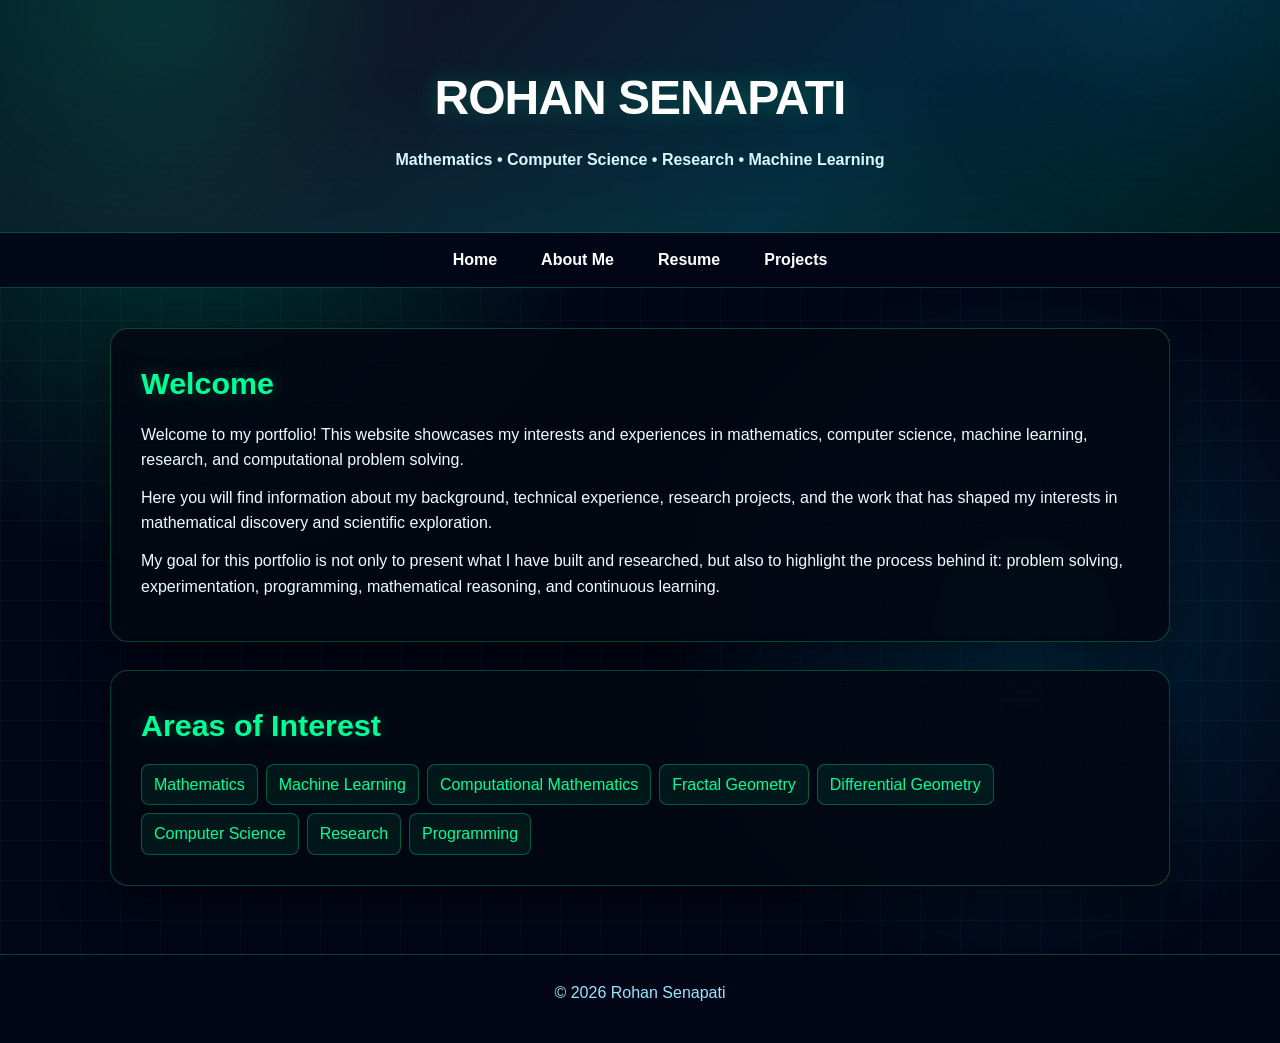
<file: index.html>
<!DOCTYPE html>
<html lang="en">
<head>
  <meta charset="UTF-8">
  <meta name="viewport" content="width=device-width, initial-scale=1.0">
  <title>Home</title>
  <link rel="stylesheet" href="style.css">
</head>

<body>

<header>
  <h1>Rohan Senapati</h1>
  <p>Mathematics • Computer Science • Research • Machine Learning</p>
</header>

<nav>
  <ul>
    <li><a href="index.html" class="active">Home</a></li>
    <li><a href="about.html">About Me</a></li>
    <li><a href="resume.html">Resume</a></li>
    <li><a href="projects.html">Projects</a></li>
  </ul>
</nav>

<main>

<section class="card">

  <h2>Welcome</h2>

  <p>
    Welcome to my portfolio! This website showcases my interests and experiences
    in mathematics, computer science, machine learning, research, and
    computational problem solving.
  </p>

  <p>
    Here you will find information about my background, technical experience,
    research projects, and the work that has shaped my interests in
    mathematical discovery and scientific exploration.
  </p>

  <p>
    My goal for this portfolio is not only to present what I have built and
    researched, but also to highlight the process behind it: problem solving,
    experimentation, programming, mathematical reasoning, and continuous learning.
  </p>

</section>

<section class="card">
  <h2>Areas of Interest</h2>
  <div class="tag-row">
    <span class="tag">Mathematics</span>
    <span class="tag">Machine Learning</span>
    <span class="tag">Computational Mathematics</span>
    <span class="tag">Fractal Geometry</span>
    <span class="tag">Differential Geometry</span>
    <span class="tag">Computer Science</span>
    <span class="tag">Research</span>
    <span class="tag">Programming</span>
  </div>

</section>

</main>

<footer>
  <p>© 2026 Rohan Senapati</p>
</footer>

</body>
</html>
</file>
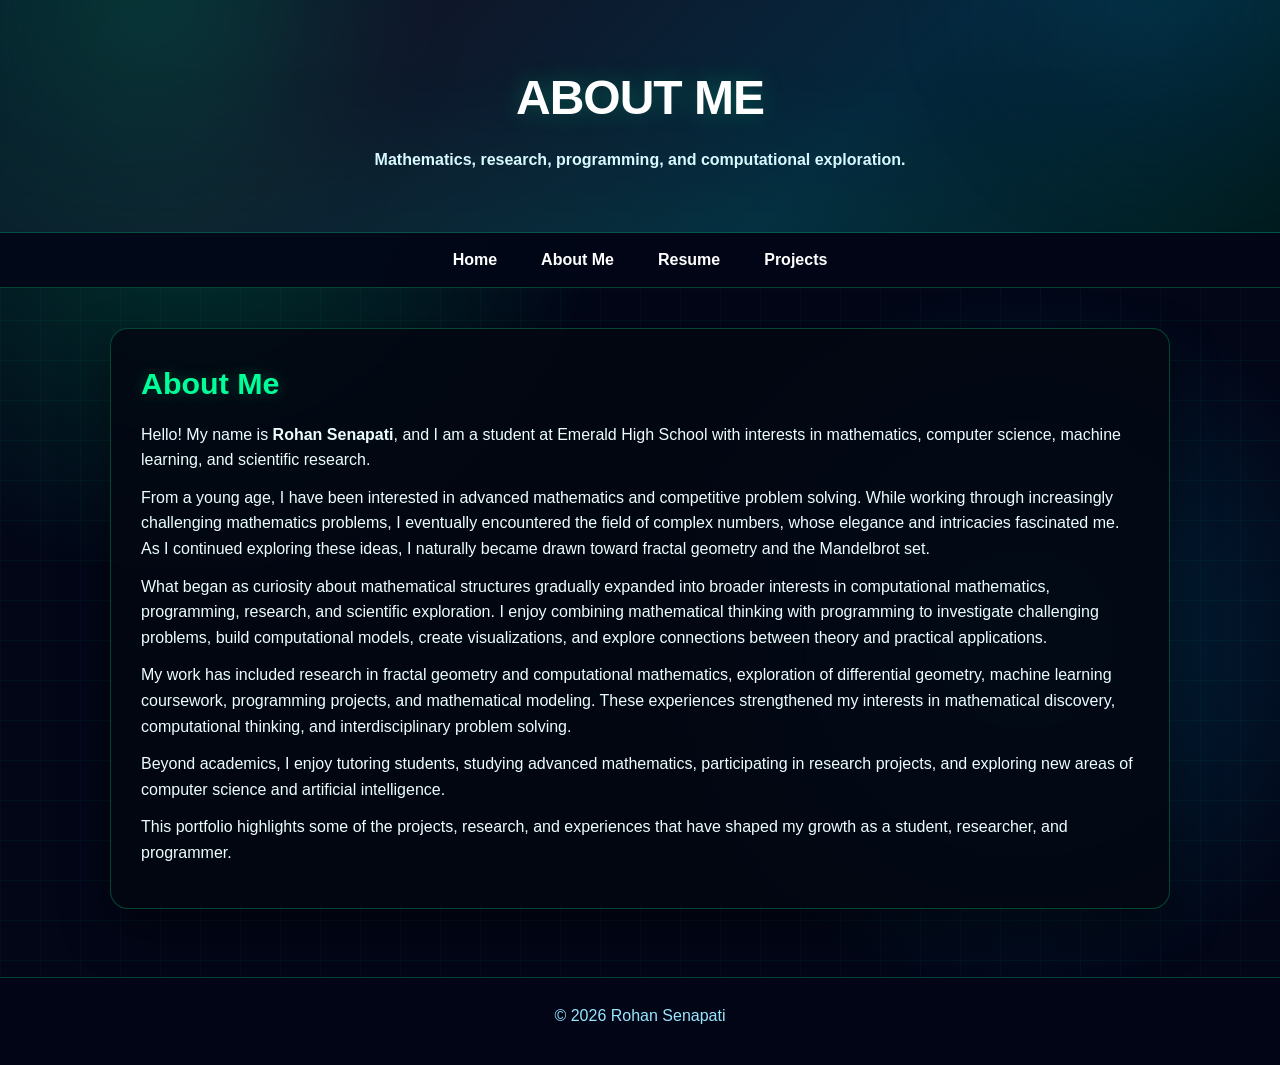
<file: about.html>
<!DOCTYPE html>
<html lang="en">
<head>
  <meta charset="UTF-8">
  <meta name="viewport" content="width=device-width, initial-scale=1.0">
  <title>About Me</title>
  <link rel="stylesheet" href="style.css">
</head>

<body>

  <header>
    <h1>About Me</h1>
    <p>Mathematics, research, programming, and computational exploration.</p>
  </header>

  <nav>
    <ul>
      <li><a href="index.html">Home</a></li>
      <li><a href="about.html" class="active">About Me</a></li>
      <li><a href="resume.html">Resume</a></li>
      <li><a href="projects.html">Projects</a></li>
    </ul>
  </nav>

  <main>

    <section class="card">

      <h2>About Me</h2>

      <p>
        Hello! My name is <strong>Rohan Senapati</strong>, and I am a student
        at Emerald High School with interests in mathematics, computer science,
        machine learning, and scientific research.
      </p>

      <p>
        From a young age, I have been interested in advanced mathematics and
        competitive problem solving. While working through increasingly
        challenging mathematics problems, I eventually encountered the field
        of complex numbers, whose elegance and intricacies fascinated me.
        As I continued exploring these ideas, I naturally became drawn toward
        fractal geometry and the Mandelbrot set.
      </p>

      <p>
        What began as curiosity about mathematical structures gradually expanded
        into broader interests in computational mathematics, programming,
        research, and scientific exploration. I enjoy combining mathematical
        thinking with programming to investigate challenging problems, build
        computational models, create visualizations, and explore connections
        between theory and practical applications.
      </p>

      <p>
        My work has included research in fractal geometry and computational
        mathematics, exploration of differential geometry, machine learning
        coursework, programming projects, and mathematical modeling. These
        experiences strengthened my interests in mathematical discovery,
        computational thinking, and interdisciplinary problem solving.
      </p>

      <p>
        Beyond academics, I enjoy tutoring students, studying advanced
        mathematics, participating in research projects, and exploring new
        areas of computer science and artificial intelligence.
      </p>

      <p>
        This portfolio highlights some of the projects, research, and
        experiences that have shaped my growth as a student, researcher,
        and programmer.
      </p>

    </section>

  </main>

  <footer>
    <p>© 2026 Rohan Senapati</p>
  </footer>

</body>
</html>
</file>
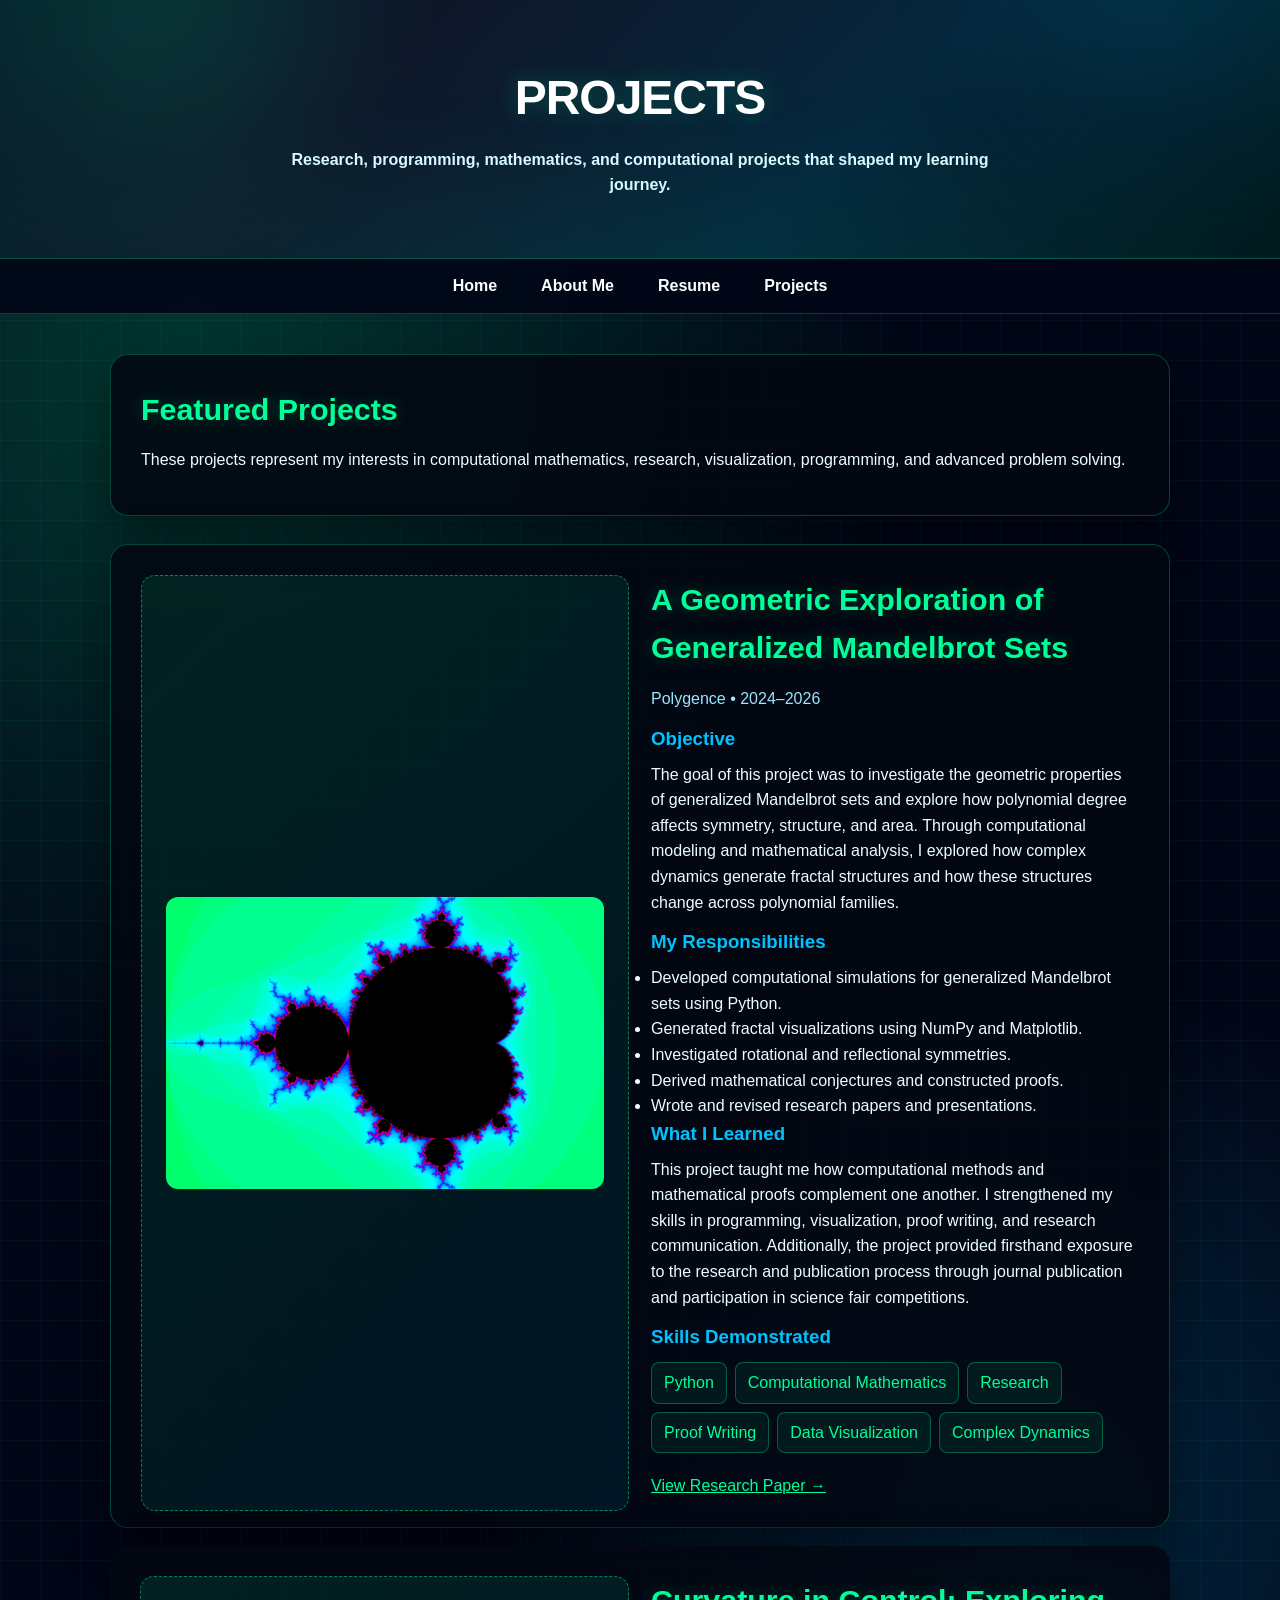
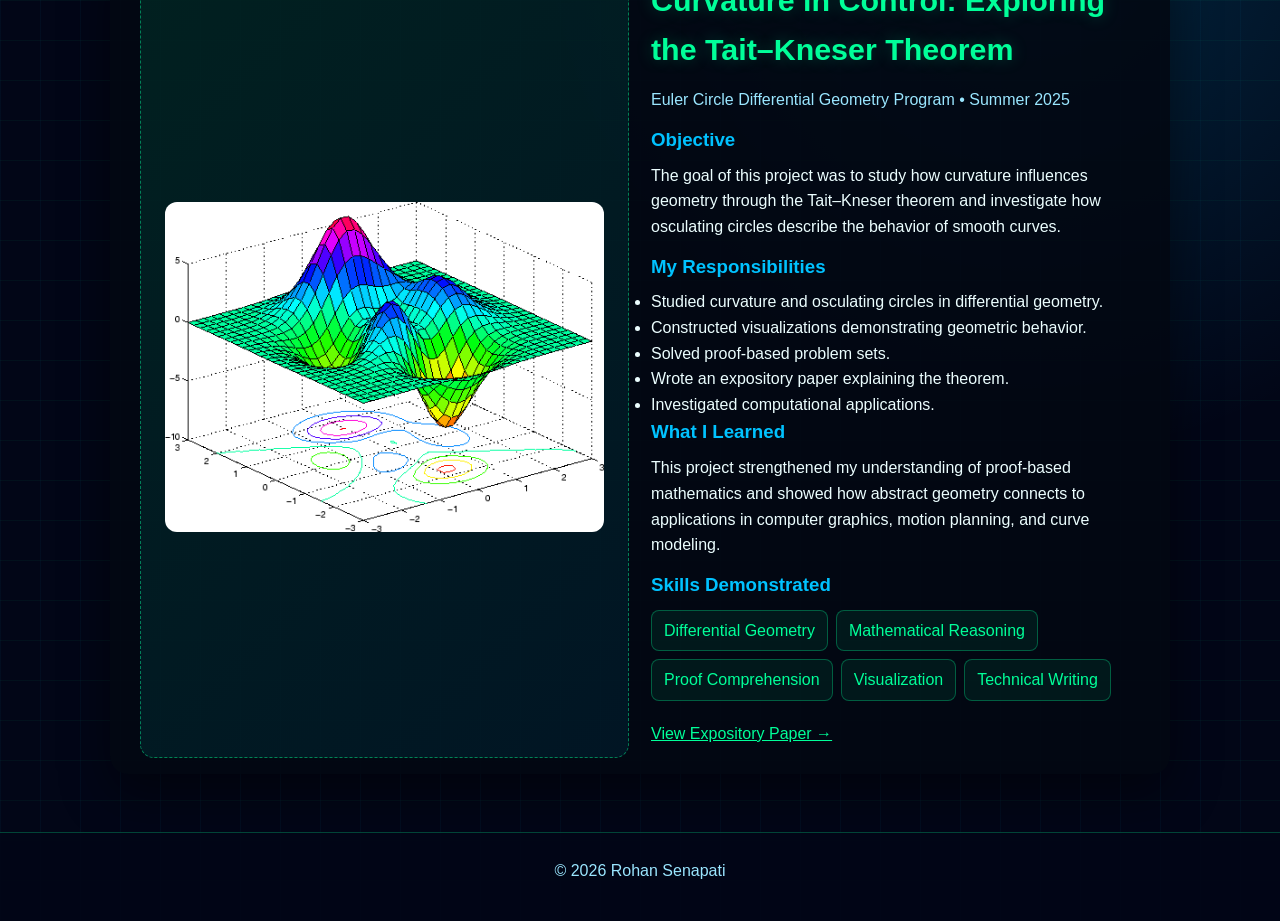
<file: projects.html>
<!DOCTYPE html>
<html lang="en">
<head>
  <meta charset="UTF-8" />
  <meta name="viewport" content="width=device-width, initial-scale=1.0" />

  <title>Projects</title>

  <link rel="stylesheet" href="style.css" />
</head>

<body>
  <header>
    <h1>Projects</h1>
    <p>
      Research, programming, mathematics, and computational projects that shaped
      my learning journey.
    </p>
  </header>

  <nav>
    <ul>
      <li><a href="index.html">Home</a></li>
      <li><a href="about.html">About Me</a></li>
      <li><a href="resume.html">Resume</a></li>
      <li><a class="active" href="projects.html">Projects</a></li>
    </ul>
  </nav>

  <main>
    <section class="card">
      <h2>Featured Projects</h2>
      <p>
        These projects represent my interests in computational mathematics,
        research, visualization, programming, and advanced problem solving.
      </p>
    </section>

    <section class="card project-section">
      <div class="grid">
        <div class="project-image">
          <img
            src="fractal.png"
            alt="Mandelbrot Research"
            style="width: 100%; border-radius: 12px;"
          />
        </div>

        <div>
          <h2>A Geometric Exploration of Generalized Mandelbrot Sets</h2>

          <p class="muted">Polygence • 2024–2026</p>

          <h3>Objective</h3>
          <p>
            The goal of this project was to investigate the geometric properties
            of generalized Mandelbrot sets and explore how polynomial degree
            affects symmetry, structure, and area. Through computational
            modeling and mathematical analysis, I explored how complex dynamics
            generate fractal structures and how these structures change across
            polynomial families.
          </p>

          <h3>My Responsibilities</h3>
          <ul>
            <li>
              Developed computational simulations for generalized Mandelbrot
              sets using Python.
            </li>
            <li>
              Generated fractal visualizations using NumPy and Matplotlib.
            </li>
            <li>
              Investigated rotational and reflectional symmetries.
            </li>
            <li>
              Derived mathematical conjectures and constructed proofs.
            </li>
            <li>
              Wrote and revised research papers and presentations.
            </li>
          </ul>

          <h3>What I Learned</h3>
          <p>
           This project taught me how computational
           methods and mathematical proofs complement
           one another. I strengthened my skills in
           programming, visualization, proof writing,
           and research communication.

          Additionally, the project provided
          firsthand exposure to the research and
          publication process through journal
          publication and participation in science
          fair competitions.
          </p>

          <h3>Skills Demonstrated</h3>
          <div class="tag-row">
            <span class="tag">Python</span>
            <span class="tag">Computational Mathematics</span>
            <span class="tag">Research</span>
            <span class="tag">Proof Writing</span>
            <span class="tag">Data Visualization</span>
            <span class="tag">Complex Dynamics</span>
          </div>

          <p style="margin-top: 20px;">
            <a href="https://research-archive.org/index.php/rars/preprint/view/2662" target="_blank">
              View Research Paper →
            </a>
          </p>
        </div>
      </div>
    </section>

    <section class="card project-section">
      <div class="grid">
        <div class="project-image">
          <img
            src="surface-plot.png"
            alt="Curvature Research"
            style="width: 100%; border-radius: 12px;"
          />
        </div>

        <div>
          <h2>Curvature in Control: Exploring the Tait–Kneser Theorem</h2>

          <p class="muted">Euler Circle Differential Geometry Program • Summer 2025</p>

          <h3>Objective</h3>
          <p>
            The goal of this project was to study how curvature influences
            geometry through the Tait–Kneser theorem and investigate how
            osculating circles describe the behavior of smooth curves.
          </p>

          <h3>My Responsibilities</h3>
          <ul>
            <li>
              Studied curvature and osculating circles in differential geometry.
            </li>
            <li>
              Constructed visualizations demonstrating geometric behavior.
            </li>
            <li>
              Solved proof-based problem sets.
            </li>
            <li>
              Wrote an expository paper explaining the theorem.
            </li>
            <li>
              Investigated computational applications.
            </li>
          </ul>

          <h3>What I Learned</h3>
          <p>
            This project strengthened my understanding of proof-based
            mathematics and showed how abstract geometry connects to
            applications in computer graphics, motion planning, and curve
            modeling.
          </p>

          <h3>Skills Demonstrated</h3>
          <div class="tag-row">
            <span class="tag">Differential Geometry</span>
            <span class="tag">Mathematical Reasoning</span>
            <span class="tag">Proof Comprehension</span>
            <span class="tag">Visualization</span>
            <span class="tag">Technical Writing</span>
          </div>

          <p style="margin-top: 20px;">
            <a href="https://github.com/frostghost555/Curvature-in-Control-Exploring-the-Tait-Kneser-Theorem" target="_blank">
              View Expository Paper →
            </a>
          </p>
        </div>
      </div>
    </section>
  </main>

  <footer>
    <p>© 2026 Rohan Senapati</p>
  </footer>
</body>
</html>
</file>
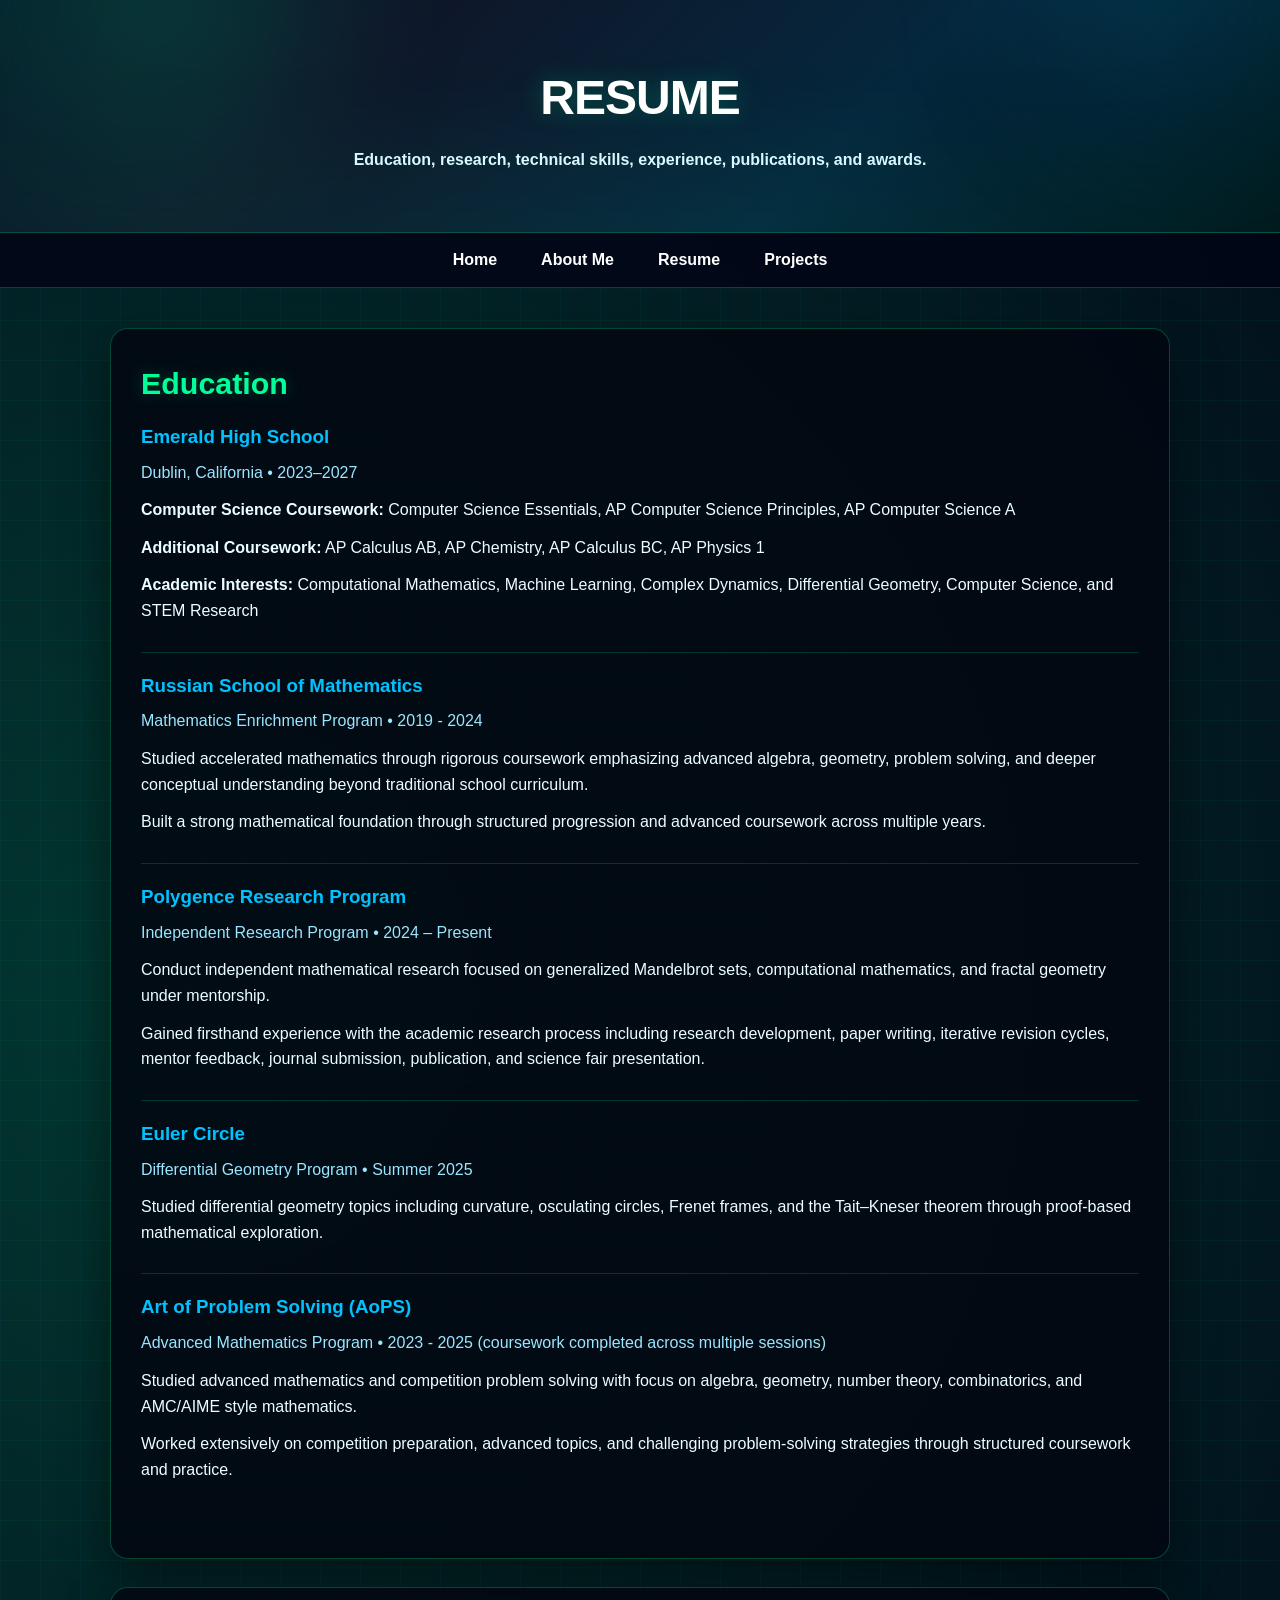
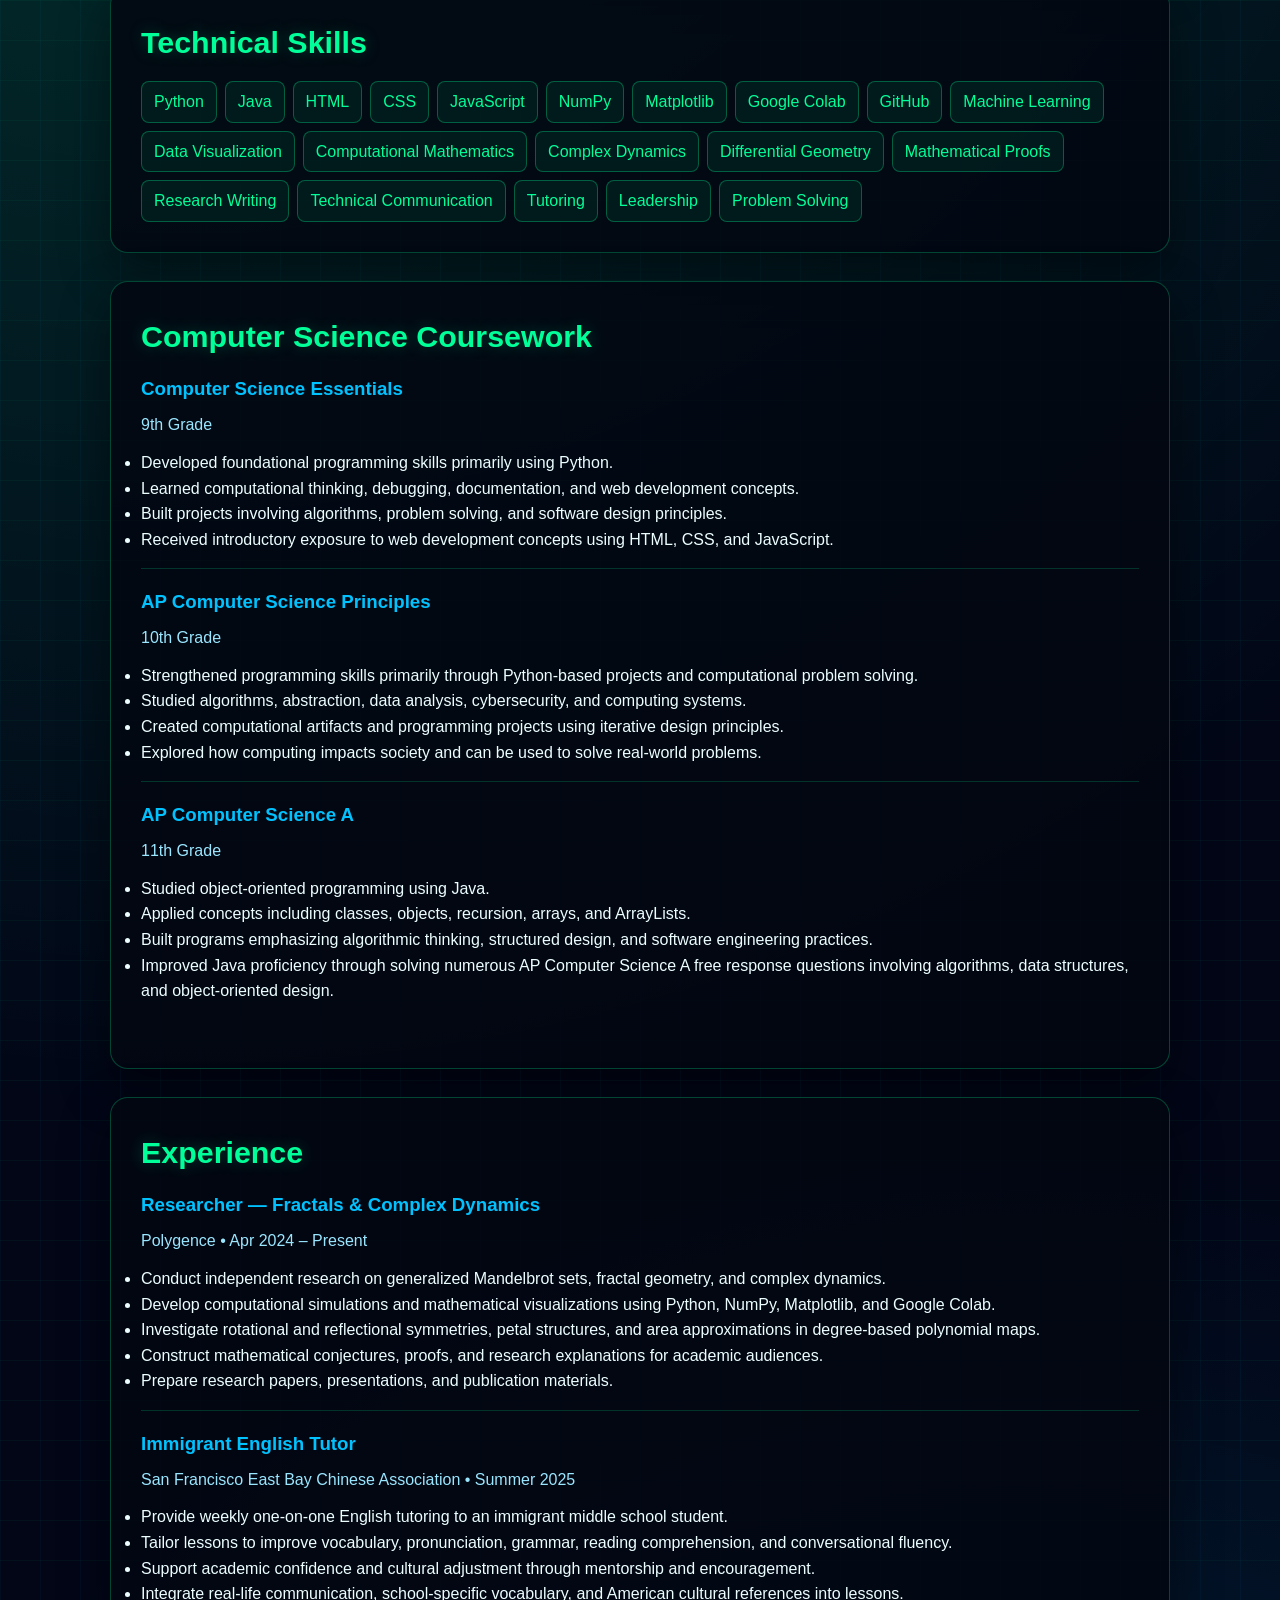
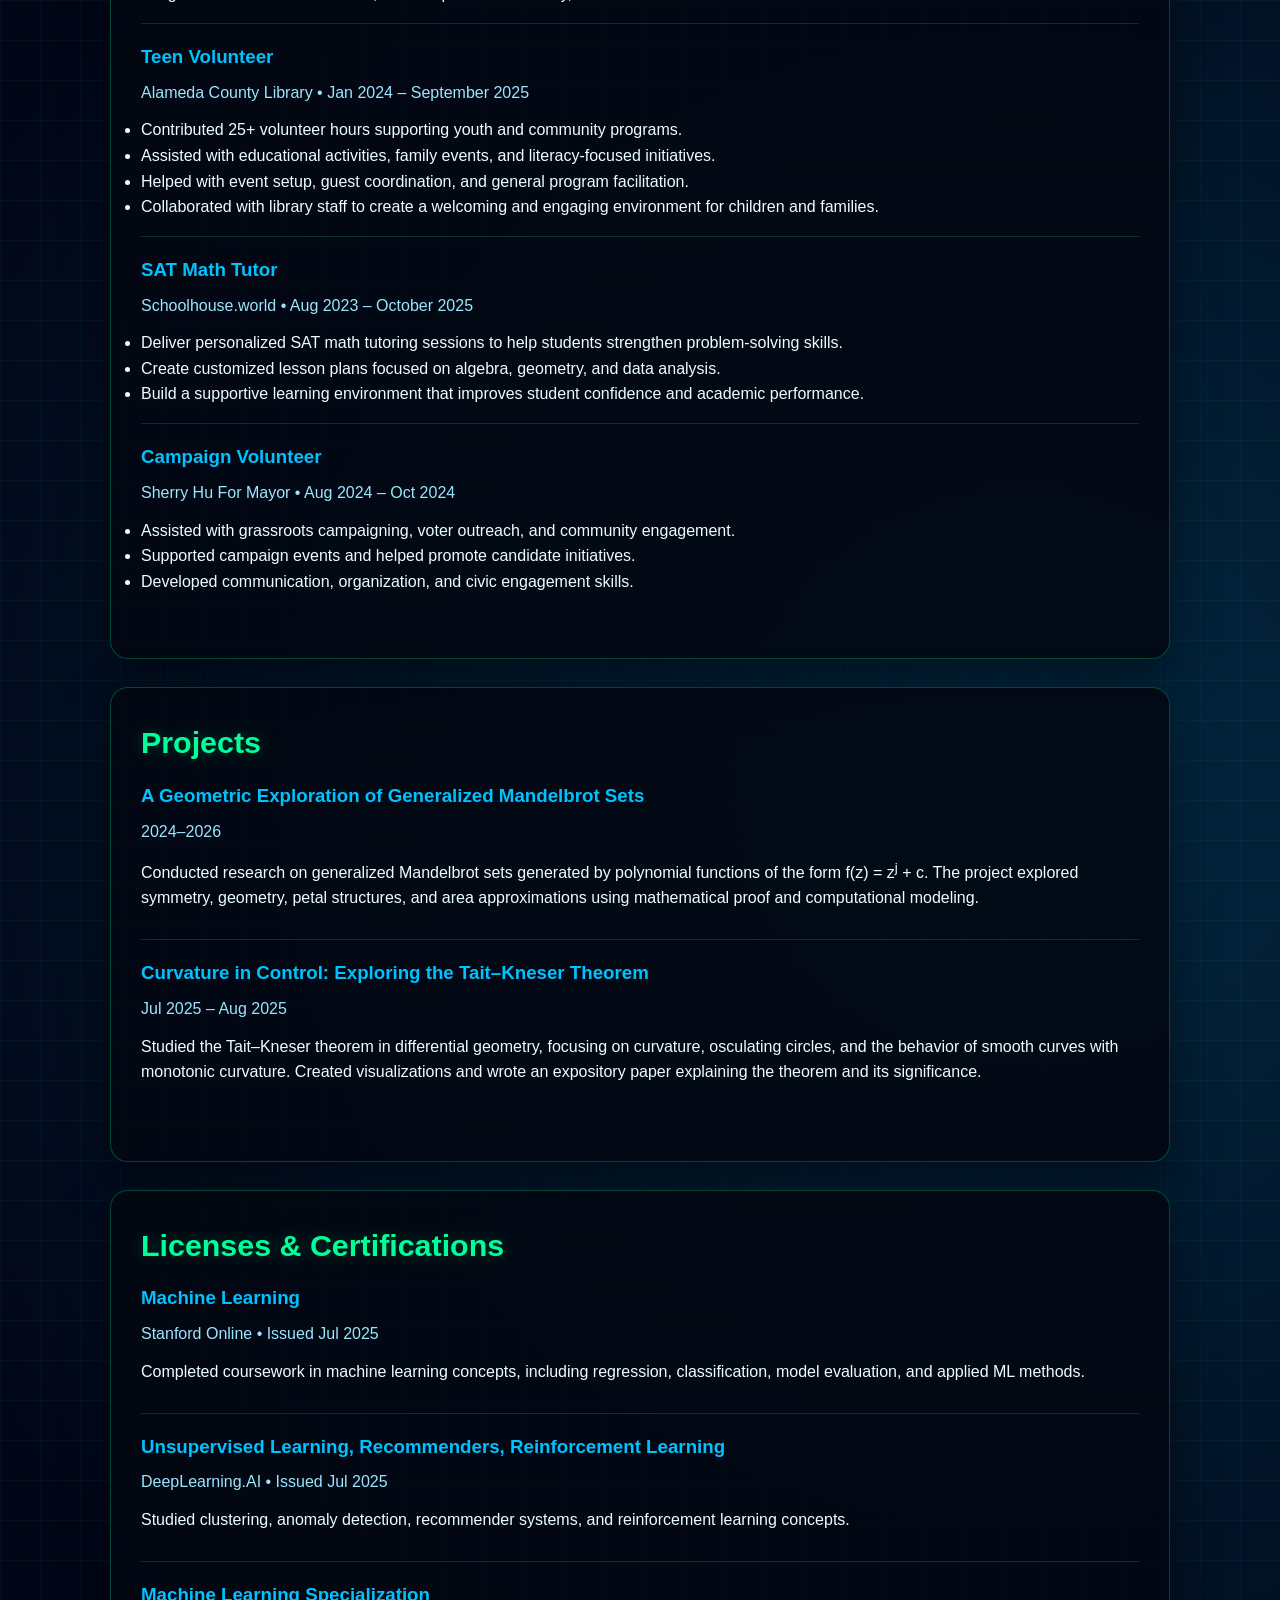
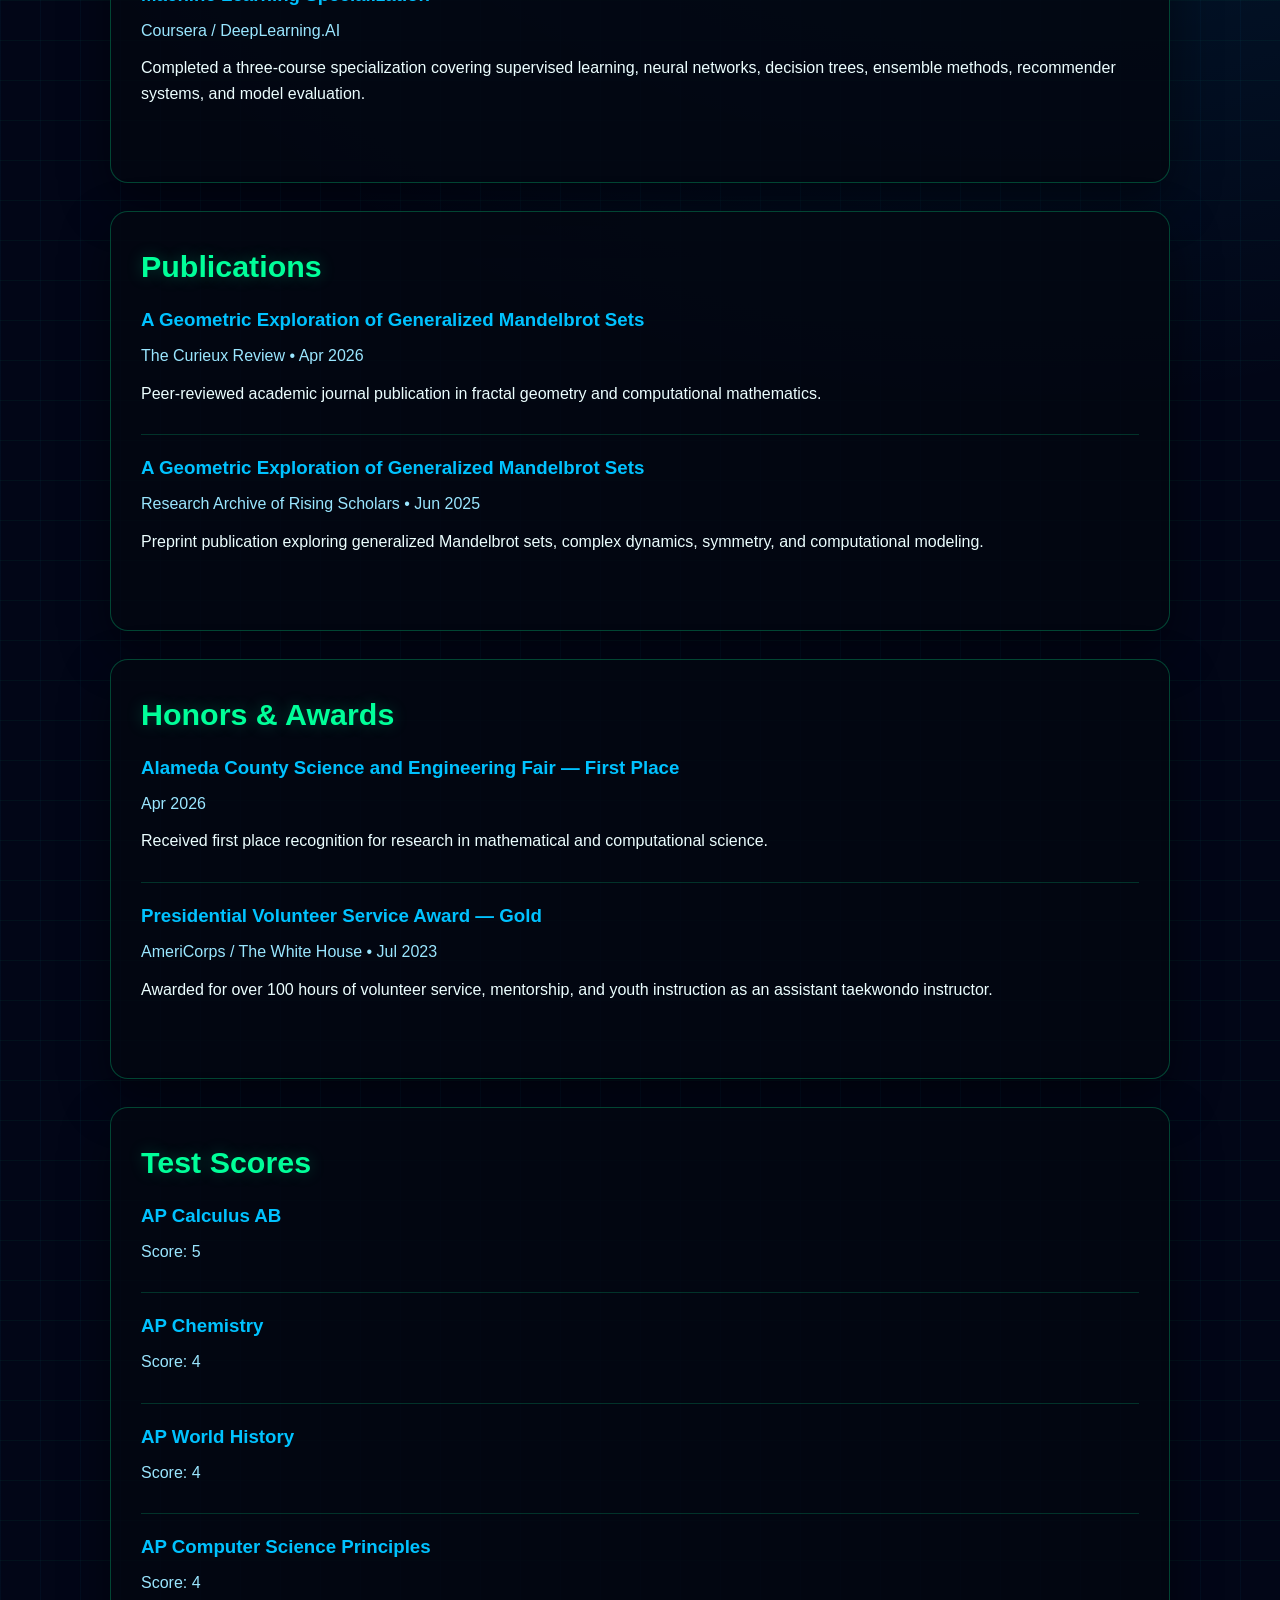
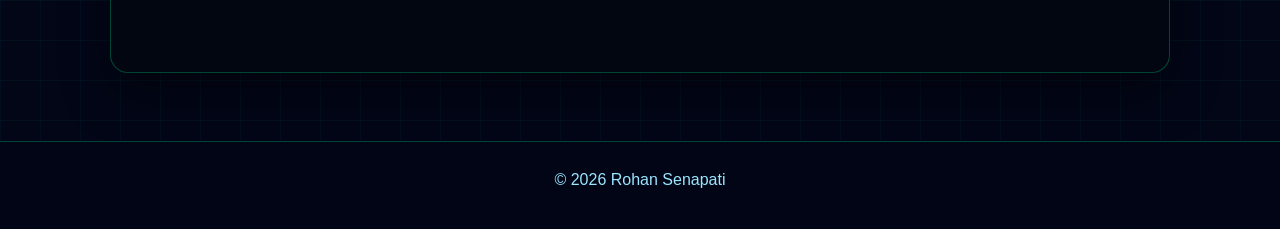
<file: resume.html>
<!DOCTYPE html>
<html lang="en">
<head>
  <meta charset="UTF-8" />
  <meta name="viewport" content="width=device-width, initial-scale=1.0" />

  <title>Resume</title>

  <link rel="stylesheet" href="style.css" />
</head>

<body>
  <header>
    <h1>Resume</h1>
    <p>
      Education, research, technical skills, experience, publications, and awards.
    </p>
  </header>

  <nav>
    <ul>
      <li><a href="index.html">Home</a></li>
      <li><a href="about.html">About Me</a></li>
      <li><a class="active" href="resume.html">Resume</a></li>
      <li><a href="projects.html">Projects</a></li>
    </ul>
  </nav>

  <main>
<section class="card">

  <h2>Education</h2>


  <div class="resume-item">

    <h3>Emerald High School</h3>

    <p class="muted">
      Dublin, California • 2023–2027
    </p>

    <p>
      <strong>Computer Science Coursework:</strong>
      Computer Science Essentials,
      AP Computer Science Principles,
      AP Computer Science A
    </p>

    <p>

      <strong>Additional Coursework:</strong>
      AP Calculus AB,
      AP Chemistry,
      AP Calculus BC,
      AP Physics 1
    </p>

    <p>
      <strong>Academic Interests:</strong>
      Computational Mathematics,
      Machine Learning,
      Complex Dynamics,
      Differential Geometry,
      Computer Science,
      and STEM Research
    </p>

  </div>


<div class="resume-item">
  <h3>Russian School of Mathematics</h3>

  <p class="muted">
    Mathematics Enrichment Program • 2019 - 2024
  </p>

  <p>
    Studied accelerated mathematics through
    rigorous coursework emphasizing advanced
    algebra,
    geometry,
    problem solving,
    and deeper conceptual understanding
    beyond traditional school curriculum.
  </p>

  <p>
    Built a strong mathematical foundation
    through structured progression and
    advanced coursework across multiple years.
  </p>

</div>
  <div class="resume-item">

    <h3>Polygence Research Program</h3>

    <p class="muted">
      Independent Research Program
      •
      2024 – Present
    </p>

    <p>
      Conduct independent mathematical research
      focused on generalized Mandelbrot sets,
      computational mathematics,
      and fractal geometry under mentorship.
    </p>

    <p>
      Gained firsthand experience with the
      academic research process including
      research development,
      paper writing,
      iterative revision cycles,
      mentor feedback,
      journal submission,
      publication,
      and science fair presentation.
    </p>
  </div>

  <div class="resume-item">
    <h3>Euler Circle</h3>

    <p class="muted">
      Differential Geometry Program
      •
      Summer 2025
    </p>

    <p>
      Studied differential geometry topics including
      curvature,
      osculating circles,
      Frenet frames,
      and the Tait–Kneser theorem
      through proof-based mathematical exploration.
    </p>

  </div>

<div class="resume-item">
  <h3>Art of Problem Solving (AoPS)</h3>

  <p class="muted">
    Advanced Mathematics Program • 2023 - 2025 (coursework completed across multiple sessions)
  </p>

  <p>
    Studied advanced mathematics and
    competition problem solving with focus on
    algebra,
    geometry,
    number theory,
    combinatorics,
    and AMC/AIME style mathematics.
  </p>

  <p>
    Worked extensively on competition preparation,
    advanced topics,
    and challenging problem-solving strategies
    through structured coursework and practice.
  </p>
</div>

</section>
    <section class="card">
      <h2>Technical Skills</h2>

      <div class="tag-row">
        <span class="tag">Python</span>
        <span class="tag">Java</span>
        <span class="tag">HTML</span>
        <span class="tag">CSS</span>
        <span class="tag">JavaScript</span>
        <span class="tag">NumPy</span>
        <span class="tag">Matplotlib</span>
        <span class="tag">Google Colab</span>
        <span class="tag">GitHub</span>
        <span class="tag">Machine Learning</span>
        <span class="tag">Data Visualization</span>
        <span class="tag">Computational Mathematics</span>
        <span class="tag">Complex Dynamics</span>
        <span class="tag">Differential Geometry</span>
        <span class="tag">Mathematical Proofs</span>
        <span class="tag">Research Writing</span>
        <span class="tag">Technical Communication</span>
        <span class="tag">Tutoring</span>
        <span class="tag">Leadership</span>
        <span class="tag">Problem Solving</span>
      </div>
    </section>

    <section class="card">
      <h2>Computer Science Coursework</h2>

      <div class="resume-item">
        <h3>Computer Science Essentials</h3>
        <p class="muted">9th Grade</p>

        <ul>
          <li>
            Developed foundational programming skills primarily using Python.

          </li>
          <li>
            Learned computational thinking, debugging, documentation, and web
            development concepts.
          </li>
          <li>
            Built projects involving algorithms, problem solving, and software
            design principles.
          </li>
          <li>
            Received introductory exposure to web development concepts using HTML, CSS, and JavaScript.
          </li>
        </ul>
      </div>

      <div class="resume-item">
        <h3>AP Computer Science Principles</h3>
        <p class="muted">10th Grade</p>

        <ul>
          <li>
            Strengthened programming skills primarily through Python-based projects and computational problem solving.
          </li>
          <li>
            Studied algorithms, abstraction, data analysis, cybersecurity, and
            computing systems.
          </li>
          <li>
            Created computational artifacts and programming projects using
            iterative design principles.
          </li>
          <li>
            Explored how computing impacts society and can be used to solve
            real-world problems.
          </li>
        </ul>
      </div>

      <div class="resume-item">
        <h3>AP Computer Science A</h3>
        <p class="muted">11th Grade</p>

        <ul>
          <li>
            Studied object-oriented programming using Java.
          </li>
          <li>
            Applied concepts including classes, objects,
            recursion, arrays, and ArrayLists.
          </li>
          <li>
            Built programs emphasizing algorithmic thinking, structured design,
            and software engineering practices.
          </li>
          <li>
              Improved Java proficiency through solving
              numerous AP Computer Science A free response
              questions involving algorithms,
              data structures,
              and object-oriented design.
          </li>
        </ul>
      </div>
    </section>

    <section class="card">
      <h2>Experience</h2>

      <div class="resume-item">
        <h3>Researcher — Fractals & Complex Dynamics</h3>
        <p class="muted">Polygence • Apr 2024 – Present</p>

        <ul>
          <li>
            Conduct independent research on generalized Mandelbrot sets,
            fractal geometry, and complex dynamics.
          </li>
          <li>
            Develop computational simulations and mathematical visualizations
            using Python, NumPy, Matplotlib, and Google Colab.
          </li>
          <li>
            Investigate rotational and reflectional symmetries, petal
            structures, and area approximations in degree-based polynomial maps.
          </li>
          <li>
            Construct mathematical conjectures, proofs, and research
            explanations for academic audiences.
          </li>
          <li>
            Prepare research papers, presentations, and publication materials.
          </li>
        </ul>
      </div>

      <div class="resume-item">
        <h3>Immigrant English Tutor</h3>
        <p class="muted">
          San Francisco East Bay Chinese Association • Summer 2025
        </p>

        <ul>
          <li>
            Provide weekly one-on-one English tutoring to an immigrant middle
            school student.
          </li>
          <li>
            Tailor lessons to improve vocabulary, pronunciation, grammar,
            reading comprehension, and conversational fluency.
          </li>
          <li>
            Support academic confidence and cultural adjustment through
            mentorship and encouragement.
          </li>
          <li>
            Integrate real-life communication, school-specific vocabulary, and
            American cultural references into lessons.
          </li>
        </ul>
      </div>

      <div class="resume-item">
        <h3>Teen Volunteer</h3>
        <p class="muted">Alameda County Library • Jan 2024 – September 2025</p>

        <ul>
          <li>
            Contributed 25+ volunteer hours supporting youth and community
            programs.
          </li>
          <li>
            Assisted with educational activities, family events, and
            literacy-focused initiatives.
          </li>
          <li>
            Helped with event setup, guest coordination, and general program
            facilitation.
          </li>
          <li>
            Collaborated with library staff to create a welcoming and engaging
            environment for children and families.
          </li>
        </ul>
      </div>

      <div class="resume-item">
        <h3>SAT Math Tutor</h3>
        <p class="muted">Schoolhouse.world • Aug 2023 – October 2025</p>

        <ul>
          <li>
            Deliver personalized SAT math tutoring sessions to help students
            strengthen problem-solving skills.
          </li>
          <li>
            Create customized lesson plans focused on algebra, geometry, and
            data analysis.
          </li>
          <li>
            Build a supportive learning environment that improves student
            confidence and academic performance.
          </li>
        </ul>
      </div>

      <div class="resume-item">
        <h3>Campaign Volunteer</h3>
        <p class="muted">Sherry Hu For Mayor • Aug 2024 – Oct 2024</p>

        <ul>
          <li>
            Assisted with grassroots campaigning, voter outreach, and community
            engagement.
          </li>
          <li>
            Supported campaign events and helped promote candidate initiatives.
          </li>
          <li>
            Developed communication, organization, and civic engagement skills.
          </li>
        </ul>
      </div>
    </section>

    <section class="card">
      <h2>Projects</h2>

      <div class="resume-item">
        <h3>A Geometric Exploration of Generalized Mandelbrot Sets</h3>
        <p class="muted">2024–2026</p>

        <p>
          Conducted research on generalized Mandelbrot sets generated by
          polynomial functions of the form f(z) = z<sup>j</sup> + c. The project
          explored symmetry, geometry, petal structures, and area approximations
          using mathematical proof and computational modeling.
        </p>
      </div>

      <div class="resume-item">
        <h3>Curvature in Control: Exploring the Tait–Kneser Theorem</h3>
        <p class="muted">Jul 2025 – Aug 2025</p>

        <p>
          Studied the Tait–Kneser theorem in differential geometry, focusing on
          curvature, osculating circles, and the behavior of smooth curves with
          monotonic curvature. Created visualizations and wrote an expository
          paper explaining the theorem and its significance.
        </p>
      </div>
    </section>

    <section class="card">
      <h2>Licenses & Certifications</h2>

      <div class="resume-item">
        <h3>Machine Learning</h3>
        <p class="muted">Stanford Online • Issued Jul 2025</p>

        <p>
          Completed coursework in machine learning concepts, including
          regression, classification, model evaluation, and applied ML methods.
        </p>
      </div>

      <div class="resume-item">
        <h3>Unsupervised Learning, Recommenders, Reinforcement Learning</h3>
        <p class="muted">DeepLearning.AI • Issued Jul 2025</p>

        <p>
          Studied clustering, anomaly detection, recommender systems, and
          reinforcement learning concepts.
        </p>
      </div>

      <div class="resume-item">
        <h3>Machine Learning Specialization</h3>
        <p class="muted">Coursera / DeepLearning.AI</p>

        <p>
          Completed a three-course specialization covering supervised learning,
          neural networks, decision trees, ensemble methods, recommender systems,
          and model evaluation.
        </p>
      </div>
    </section>

    <section class="card">
      <h2>Publications</h2>

      <div class="resume-item">
        <h3>A Geometric Exploration of Generalized Mandelbrot Sets</h3>
        <p class="muted">The Curieux Review • Apr 2026</p>

        <p>
          Peer-reviewed academic journal publication in fractal geometry and
          computational mathematics.
        </p>
      </div>

      <div class="resume-item">
        <h3>A Geometric Exploration of Generalized Mandelbrot Sets</h3>
        <p class="muted">Research Archive of Rising Scholars • Jun 2025</p>

        <p>
          Preprint publication exploring generalized Mandelbrot sets, complex
          dynamics, symmetry, and computational modeling.
        </p>
      </div>
    </section>

    <section class="card">
      <h2>Honors & Awards</h2>

      <div class="resume-item">
        <h3>Alameda County Science and Engineering Fair — First Place</h3>
        <p class="muted">Apr 2026</p>

        <p>
          Received first place recognition for research in mathematical and
          computational science.
        </p>
      </div>

      <div class="resume-item">
        <h3>Presidential Volunteer Service Award — Gold</h3>
        <p class="muted">AmeriCorps / The White House • Jul 2023</p>

        <p>
          Awarded for over 100 hours of volunteer service, mentorship, and youth
          instruction as an assistant taekwondo instructor.
        </p>
      </div>
    </section>

    <section class="card">
      <h2>Test Scores</h2>

      <div class="resume-item">
        <h3>AP Calculus AB</h3>
        <p class="muted">Score: 5</p>
      </div>

      <div class="resume-item">
        <h3>AP Chemistry</h3>
        <p class="muted">Score: 4</p>
      </div>

      <div class="resume-item">
        <h3>AP World History</h3>
        <p class="muted">Score: 4</p>
      </div>

      <div class="resume-item">
        <h3>AP Computer Science Principles</h3>
        <p class="muted">Score: 4</p>
      </div>
    </section>
  </main>

  <footer>
    <p>© 2026 Rohan Senapati</p>
  </footer>
</body>
</html>
</file>
<file: style.css>
* {
  box-sizing:border-box;
  margin:0;
  padding:0;
}

:root{
 --bg:#020617;
 --card:rgba(3,7,18,.88);

 --text:#ecfeff;
 --muted:#9ae6ff;

 --green:#00ff99;
 --cyan:#00c2ff;
 --purple:#f472ff;

 --border:rgba(0,255,153,.25);
}

html{
 scroll-behavior:smooth;
}

body{

 font-family:Arial,Helvetica,sans-serif;

 color:var(--text);

 background:

 linear-gradient(
 rgba(0,255,153,.045) 1px,
 transparent 1px
 ),

 linear-gradient(
 90deg,
 rgba(0,194,255,.04) 1px,
 transparent 1px
 ),

 radial-gradient(
 circle at 15% 15%,
 rgba(0,255,153,.20),
 transparent 30%
 ),

 radial-gradient(
 circle at 80% 60%,
 rgba(0,194,255,.18),
 transparent 30%
 ),

 #020617;

 background-size:
 40px 40px,
 40px 40px,
 auto,
 auto,
 auto;

 min-height:100vh;

 line-height:1.6;

}


header{

 padding:60px 20px;

 text-align:center;

 color:white;

 background:

 linear-gradient(
 135deg,

 #071526 0%,

 #0f172a 30%,

 #05273d 65%,

 #021018 100%

 );

 border-bottom:

 1px solid rgba(0,255,153,.25);

 box-shadow:

 inset 0 -80px 120px rgba(0,255,153,.05);

 position:relative;

 overflow:hidden;

}

header::before{

 content:"";

 position:absolute;

 width:500px;

 height:500px;

 background:

 radial-gradient(

 circle,

 rgba(0,255,153,.18),

 transparent 70%

 );

 top:-250px;

 left:-100px;

 filter:blur(60px);

}

header::after{

 content:"";

 position:absolute;

 width:400px;

 height:400px;

 background:

 radial-gradient(

 circle,

 rgba(0,194,255,.16),

 transparent 70%

 );

 right:-100px;

 top:-200px;

 filter:blur(70px);

}

header h1{

 position:relative;

 z-index:2;

 font-size:3rem;

 text-transform:uppercase;

 letter-spacing:-1px;

 margin-bottom:10px;

 text-shadow:

 0 0 25px rgba(0,255,153,.25);

}

header p{

 position:relative;

 z-index:2;

 max-width:760px;

 margin:auto;

 color:#d7f9ff;

}

header h1{

 font-size:3rem;

 margin-bottom:10px;

 text-transform:uppercase;

 letter-spacing:-1px;

}

header p{

 max-width:760px;

 margin:auto;

 font-weight:bold;

}

nav{

 position:sticky;

 top:0;

 z-index:100;

 backdrop-filter:blur(12px);

 background:

 rgba(2,6,23,.9);

 border-bottom:

 1px solid var(--border);

}

nav ul{

 list-style:none;

 display:flex;

 justify-content:center;

 flex-wrap:wrap;

 gap:10px;

 padding:14px;

}

nav a{

 color:white;

 text-decoration:none;

 font-weight:bold;

 padding:10px 16px;

 border-radius:8px;

 border:

 1px solid transparent;

 transition:.2s;

}

nav a:hover{

 color:var(--green);

 border:

 1px solid var(--green);

 box-shadow:

 0 0 20px rgba(0,255,153,.25);

}

main{

 max-width:1100px;

 margin:auto;

 padding:40px 20px;

}

.card{

 background:var(--card);

 border:

 1px solid var(--border);

 border-radius:18px;

 padding:30px;

 margin-bottom:28px;

 box-shadow:

 0 20px 50px rgba(0,0,0,.45);

 transition:.25s;

}

.card:hover{

 transform:

 translateY(-3px);

 box-shadow:

 0 0 30px rgba(0,194,255,.15),

 0 20px 60px rgba(0,0,0,.45);

}

h2{

 color:var(--green);

 font-size:1.9rem;

 margin-bottom:14px;

 text-shadow:

 0 0 16px rgba(0,255,153,.25);

}

h3{

 color:var(--cyan);

 margin-bottom:8px;

}

p{

 margin-bottom:12px;

}

a{

 color:var(--green);

}

a:hover{

 color:var(--purple);

}

.grid{

 display:grid;

 grid-template-columns:

 repeat(
 auto-fit,
 minmax(260px,1fr)
 );

 gap:22px;

}

.muted{

 color:var(--muted);

}

.btn{

 display:inline-block;

 padding:

 12px 20px;

 border-radius:8px;

 text-decoration:none;

 font-weight:bold;

 margin-top:10px;

 background:

 linear-gradient(
 90deg,
 var(--green),
 var(--cyan)
 );

 color:#021018;

 box-shadow:

 0 0 25px rgba(0,255,153,.25);

}

.btn:hover{

 transform:

 translateY(-2px);

}

.tag-row{

 display:flex;

 flex-wrap:wrap;

 gap:8px;

 margin-top:10px;

}

.tag{

 padding:7px 12px;

 border-radius:8px;

 border:

 1px solid rgba(0,255,153,.3);

 color:var(--green);

 background:

 rgba(0,255,153,.07);

}

.resume-item,
.project-section{

 border-bottom:

 1px solid rgba(0,255,153,.18);

 padding-bottom:16px;

 margin-bottom:18px;

}

.resume-item:last-child,
.project-section:last-child{

 border:none;

}

.project-image{

 min-height:220px;

 border-radius:14px;

 display:flex;

 justify-content:center;

 align-items:center;

 text-align:center;

 padding:24px;

 color:var(--green);

 font-weight:bold;

 border:

 1px dashed rgba(0,255,153,.45);

 background:

 linear-gradient(
 135deg,
 rgba(0,255,153,.1),
 rgba(0,194,255,.08)
 );

}

footer{

 text-align:center;

 padding:25px;

 border-top:

 1px solid var(--border);

 background:

 rgba(2,6,23,.95);

 color:var(--muted);

}

.checklist{

 columns:2;

}

@media(max-width:700px){

 header h1{

  font-size:2.2rem;

 }

 .checklist{

  columns:1;

 }

}
</file>
